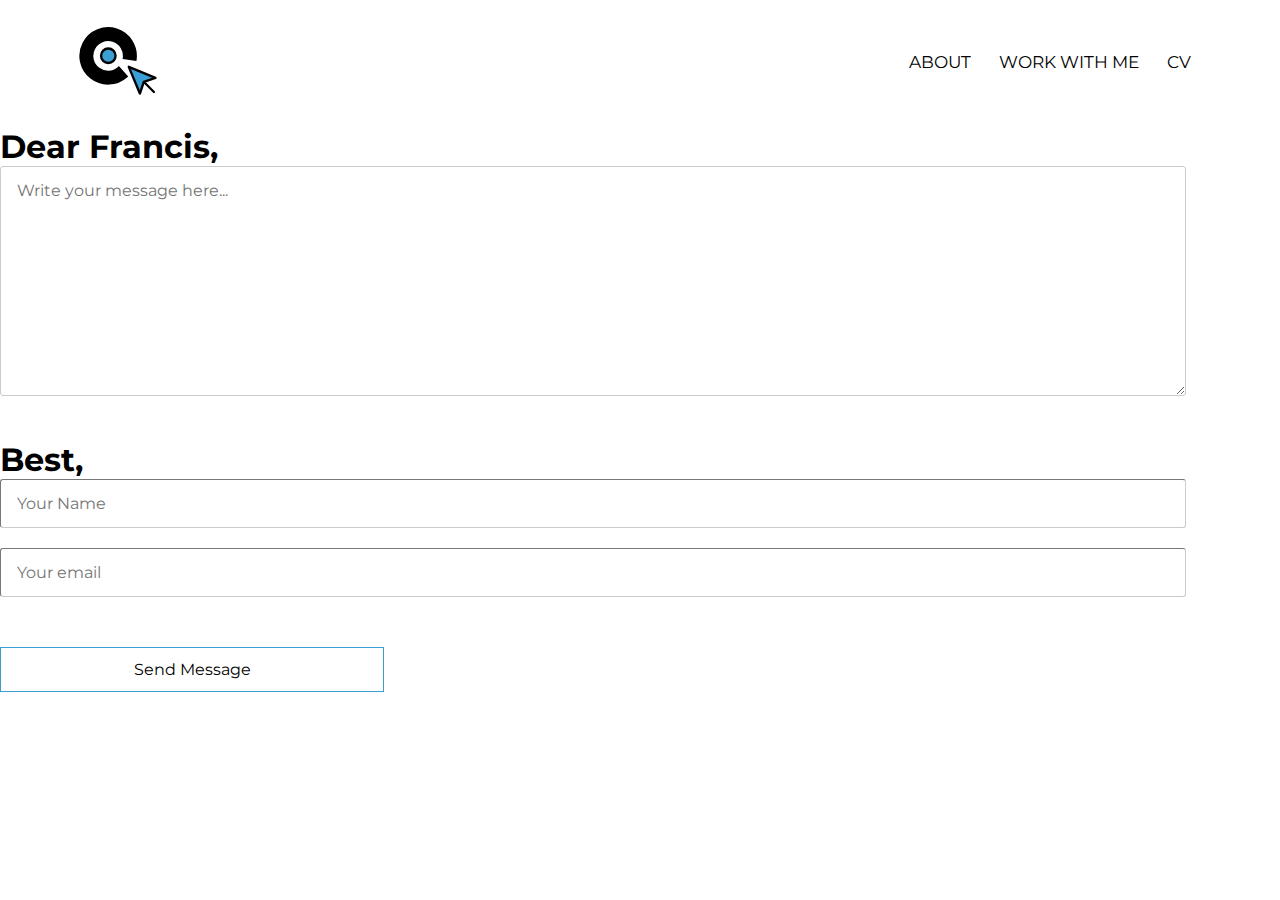
<file: contact.html>
<!DOCTYPE html>
<html lang="en">
<head>
    <meta charset="UTF-8">
    <meta http-equiv="X-UA-Compatible" content="IE=edge">
    <meta name="viewport" content="width=device-width, initial-scale=1.0">
    <title>Itoro Umoeka | UX Design Portfolio</title>
    <link rel="stylesheet" href="main.css">
    <link href="https://fonts.googleapis.com/css2?family=Montserrat:ital,wght@0,200;0,300;0,400;0,600;0,700;1,100;1,400&display=swap" rel="stylesheet">
</head>
<body>
    <section id="Header">

        <nav>

            <a href="index.html"><img src="qualitee.svg" alt="brand logo"></a>
            <div class="nav-links" id="navLinks">
                <i class="fa fa-times"onclick="hideMenu()"></i>
                <ul>
                    <li><a href="https://stevie-frank.webflow.io/about">ABOUT</a></li>
                    <li id="active"><a href="">WORK WITH ME</a></li>
                    <li><a href="Resume.pdf">CV</a></li>
                </ul>
            </div>
            <i class="fa fa-bars" onclick="showMenu()"></i>

        </nav>

    </section>

    
        <div class="container">

            <form class="Contact-form">

                <div class="title">
                    <h1>Dear Francis,</h1>
                    <textarea name="message" type="text" class="form-handler" required placeholder="Write your message here..."></textarea>
                </div>
    
                
    
    
    
                <div class="sender">
                    <h1>Best,</h1>
    
                    <input class="Sender" name="SenderName" type="text" required placeholder="Your Name">
    
                    <input class="Sender-mail" name="senderEmail" type="email" required placeholder="Your email">
    
                </div>
    
                <div class="button">
    
                    <div class="submit-button">
    
                        <button type="submit" class="button-cta">Send Message</button>                       
    
                    </div>
    
            
    
                </div>
               
    
    
    
            </form>


        </div>
        
        

    



</body>
</html>
</file>
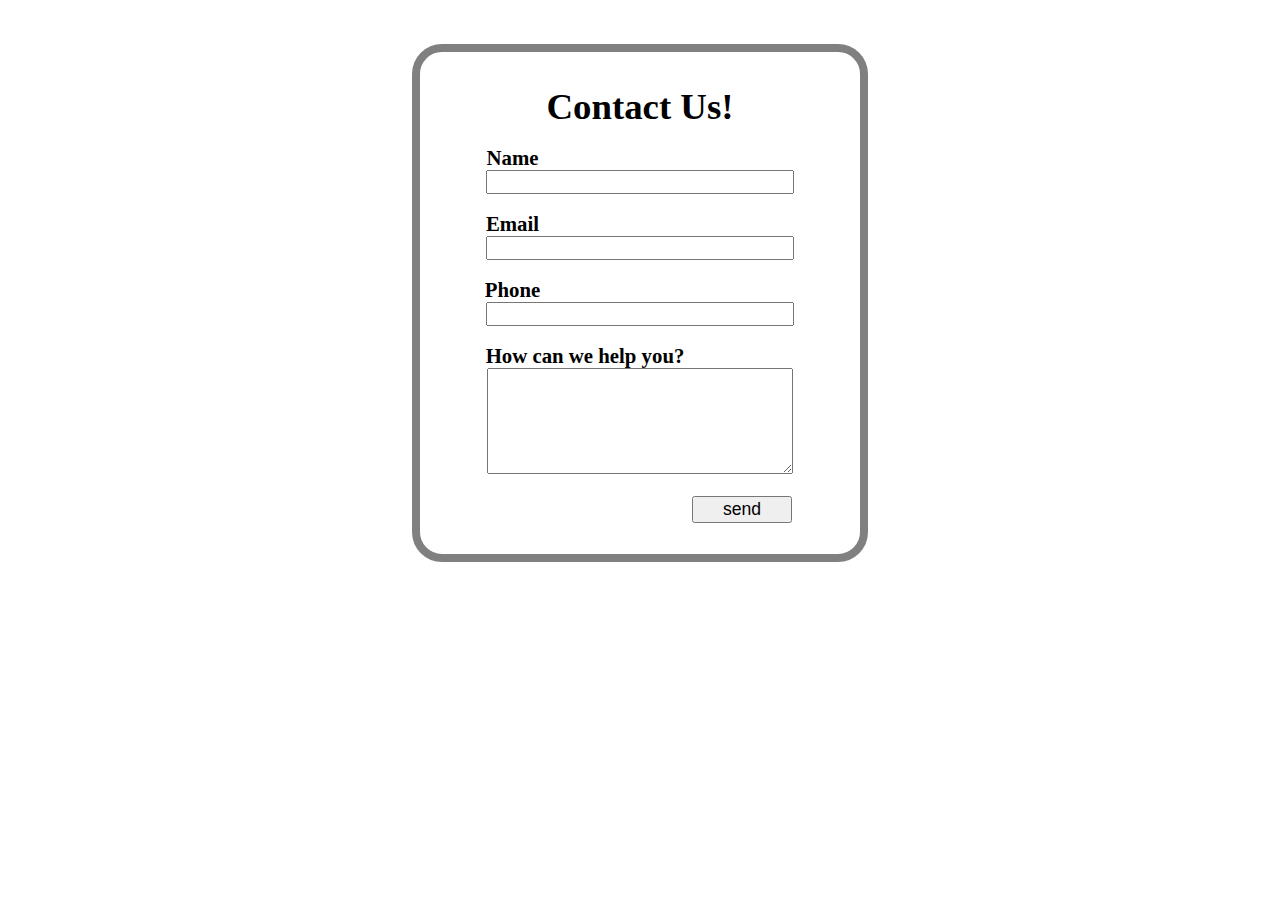
<file: Contact form/contactus.html>
<!doctype html>
<html>
<head>
  <meta charset="utf-8">
  <meta name="viewport" content="width=device-width, initial-scale=1.0">
  <title>Contact Us</title>
</head>
<body>
  <br>
  <center>
  <form class="gform pure-form pure-form-stacked" method="POST" data-email="itoroumoeka@gmail.com"
  action="https://script.google.com/macros/s/AKfycbwsMl79rq7Wj6t_Z8MbFywGd16ALDs3xFA_DTmLyDAnLiApDP1PCUxIacfJaxSrc_-z/exec">
    <div class="form-elements"><br>
      <div style="background:none;border:8px solid gray;border-radius: 30px;width: 400px;padding-top: 15px;padding-bottom: 40px;padding-left: 20px;padding-right: 20px;"><br>
        <b class="content-head" style="font-size: 2.3em;">Contact Us!</b>
        <br><br>
         <b style="margin-left: -255px;font-size: 1.3em;">Name</b><br>
        <input type="text" name="name" required="" style="font-size: 1em;width: 300px;"/><br><br>

        <b style="margin-left: -255px;font-size: 1.3em;">Email</b><br>
        <input type="email" name="email" required="" style="font-size: 1em;width: 300px;"/><br><br>

         <b style="margin-left: -255px;font-size: 1.3em;">Phone</b><br>
         <input type="number"  name="phone" required="" style="font-size: 1em;width: 300px;"/><br><br>
      
        <b style="margin-left: -110px;font-size: 1.3em;">How can we help you?</b><br>
        <textarea  name="message" rows="5" cols="22" required="" style="font-size: 1.3em;width: 300px;"></textarea><br><br>
    
        <button style="float: right;width: 100px;height: 27px;font-size: 1.1em;margin-right: 48px;">
        send</button><br>
      </div>
    </div>

    <!-- Thankyou_message --><br>
    <div class="thankyou_message" style="display:none;background:none;border:8px solid gray;border-radius: 40px;width: 400px;padding-top: 15px;padding-bottom: 40px;padding-left: 20px;padding-right: 20px;"><br><br>
      <h1>Thanks for contacting us!</h1>
      <h1>*******</h1>
    </div>
  </form>
  <script data-cfasync="false" type="text/javascript">
    
   (function() {
  function validEmail(email) {
    var re = /^([\w-]+(?:\.[\w-]+)*)@((?:[\w-]+\.)*\w[\w-]{0,66})\.([a-z]{2,6}(?:\.[a-z]{2})?)$/i;
    return re.test(email);
  }

  function validateHuman(honeypot) {
    if (honeypot) {
      console.log("Robot Detected!");
      return true;
    } else {
      console.log("Welcome Human!");
    }
  }
  function getFormData(form) {
    var elements = form.elements;

    var fields = Object.keys(elements).filter(function(k) {
          return (elements[k].name !== "honeypot");
    }).map(function(k) {
      if(elements[k].name !== undefined) {
        return elements[k].name;
      }else if(elements[k].length > 0){
        return elements[k].item(0).name;
      }
    }).filter(function(item, pos, self) {
      return self.indexOf(item) == pos && item;
    });

    var formData = {};
    fields.forEach(function(name){
      var element = elements[name];
      formData[name] = element.value;
      if (element.length) {
        var data = [];
        for (var i = 0; i < element.length; i++) {
          var item = element.item(i);
          if (item.checked || item.selected) {
            data.push(item.value);
          }
        }
        formData[name] = data.join(', ');
      }
    });

    // add form-specific values into the data
    formData.formDataNameOrder = JSON.stringify(fields);
    formData.formGoogleSheetName = form.dataset.sheet || "Sheet1"; // default sheet name
    formData.formGoogleSendEmail = form.dataset.email || ""; // no email by default

    console.log(formData);
    return formData;
  }

  function handleFormSubmit(event) {  
    event.preventDefault();           
    var form = event.target;
    var data = getFormData(form);         
    if( data.email && !validEmail(data.email) ) {   
      var invalidEmail = form.querySelector(".email-invalid");
      if (invalidEmail) {
        invalidEmail.style.display = "block";
        return false;
      }
    } else {
      disableAllButtons(form);
      var url = form.action;
      var xhr = new XMLHttpRequest();
      xhr.open('POST', url);
      xhr.setRequestHeader("Content-Type", "application/x-www-form-urlencoded");
      xhr.onreadystatechange = function() {
          console.log(xhr.status, xhr.statusText);
          console.log(xhr.responseText);
          var formElements = form.querySelector(".form-elements")
          if (formElements) {
            formElements.style.display = "none"; // hide form
          }
          var thankYouMessage = form.querySelector(".thankyou_message");
          if (thankYouMessage) {
            thankYouMessage.style.display = "block";
          }
          return;
      };
      var encoded = Object.keys(data).map(function(k) {
          return encodeURIComponent(k) + "=" + encodeURIComponent(data[k]);
      }).join('&');
      xhr.send(encoded);
    }
  }
  
  function loaded() {
    console.log("Contact form submission handler loaded successfully.");
    var forms = document.querySelectorAll("form.gform");
    for (var i = 0; i < forms.length; i++) {
      forms[i].addEventListener("submit", handleFormSubmit, false);
    }
  };
  document.addEventListener("DOMContentLoaded", loaded, false);

  function disableAllButtons(form) {
    var buttons = form.querySelectorAll("button");
    for (var i = 0; i < buttons.length; i++) {
      buttons[i].disabled = true;
    }
  }
})();


  </script>
</center>
</body>
</html>
</file>
<file: main.css>
*{
    margin: 0;
    padding: 0;
    font-family: 'Montserrat', sans-serif;
}

nav{
    display: flex;
    padding: 2% 6%;
    justify-content: space-between;
    align-items: center;
}

nav img{
    width: 80px;
}

.nav-links{
    flex: 1;
    text-align: right;
}



.nav-links ul li{
    list-style: none;
    display: inline-block;
    padding: 8px 12px;
    position: relative;
}

.nav-links ul li a{
    color: black;
    text-decoration: none;
    font-size:17px ;
}

.nav-links ul li::after{
    content:'';
    width: 0%;
    height: 2px;
    background: #3A9FD5;
    display: block;
    margin: auto;
    transition: 0.5s;
    color: white;
}


.nav-links .active{
    color: #3A9FD5;
}



.nav-links ul li:hover::after{
    width: 100%;
} 

/*-------hide nav icons for larger breakpoints-----*/
nav .fa{
    display: none;
}





@media(max-width: 700px){
    .text-box h1{
        font-size: 20px;
    }

    .nav-links ul li{
        display: block;
    }

    .nav-links{
        position: absolute;
        background: #3A9FD5;
        height: 100vh;
        width: 200px;
        top: 0;
        right: -200px;
        text-align: left;
        z-index: 2;
        transition: 1s
    }
        /*-----display nav icons for smaller screens-----*/
        nav .fa{
        display: block;
        color:black;
        margin: 10px;
        font-size: 22px;
        cursor: pointer;
    }


    .nav-links ul{
        padding: 30px;

    }

}


/*-----------------contact form---------------------*/



.gform{
    margin: auto;
    display: flex;
    align-items: center;
    justify-content: center;
    margin-top: 80px;
    width: 80%;
}


.form-elements{
    width: 100%;
    
}




input{
    height: 20%;
    margin-bottom: 20px;
    padding: 14px 16px;
    width: 90%;
    border-color: #cccbcb;
    border-radius: 3px;
    border-width: .5px;
    font-size: medium;
}

textarea{
    width: 90%;
    height: 200px;
    border-color: #cccbcb;
    border-radius: 3px;
    padding: 14px 16px;
    font-size: medium;
    margin-bottom: 40px;
    text-align: left;
}





button{
    display: inline-block;
    text-decoration: none;
    color: black;
    border: 1px solid #3A9FD5;
    font-size: 16px;
    background: transparent;
    position: relative;
    cursor: pointer;
    padding: 12px 34px;
    margin-bottom: 50px;
    width: 30%;
    margin-top: 30px;
}


button:hover{
    border: 1px solid #3A9FD5;
        background: #3A9FD5;
        color: white;
        transition: 1s;
}

a{
    text-decoration: none;
    color: #3A9FD5;
    font-size: 20px;
}

.thankyou_message h1{
    font-weight: 600;
}

@media(max-width:700px){
    button{
        width: 100%;
    }
}
</file>
